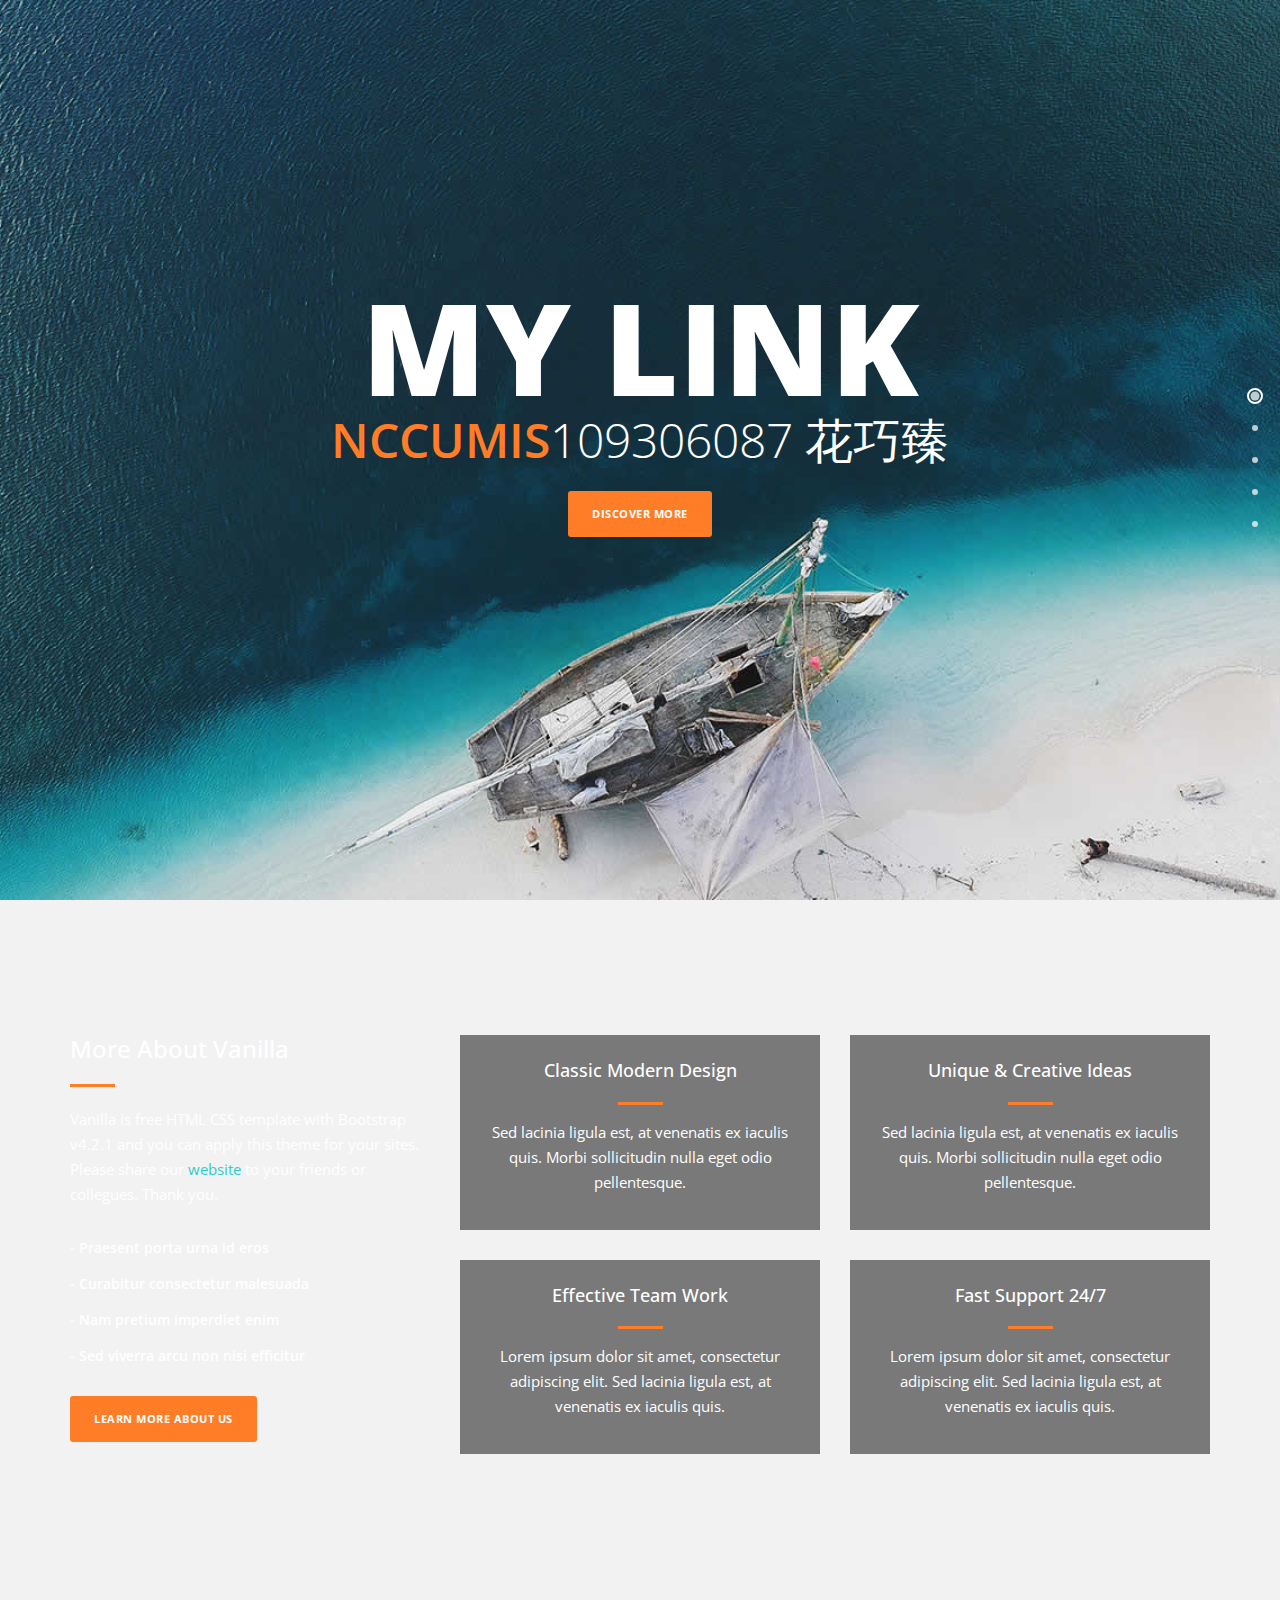
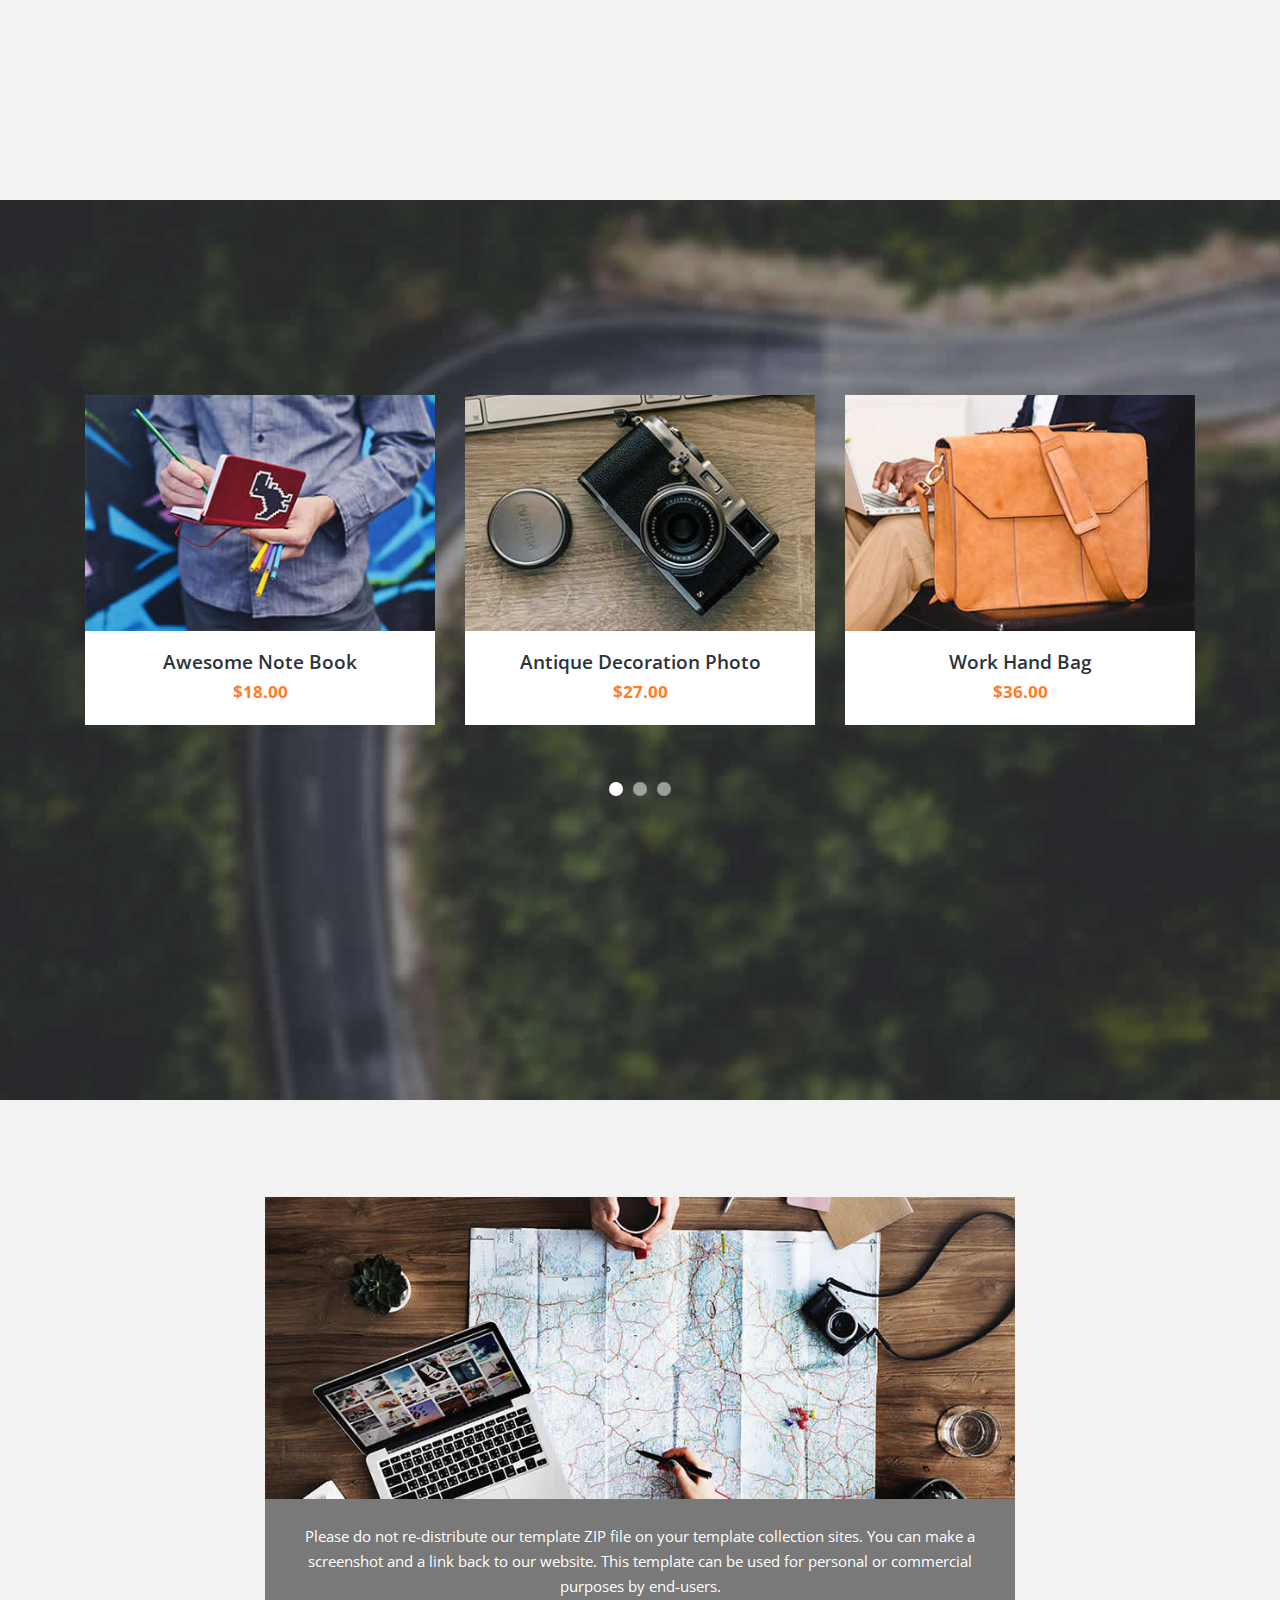
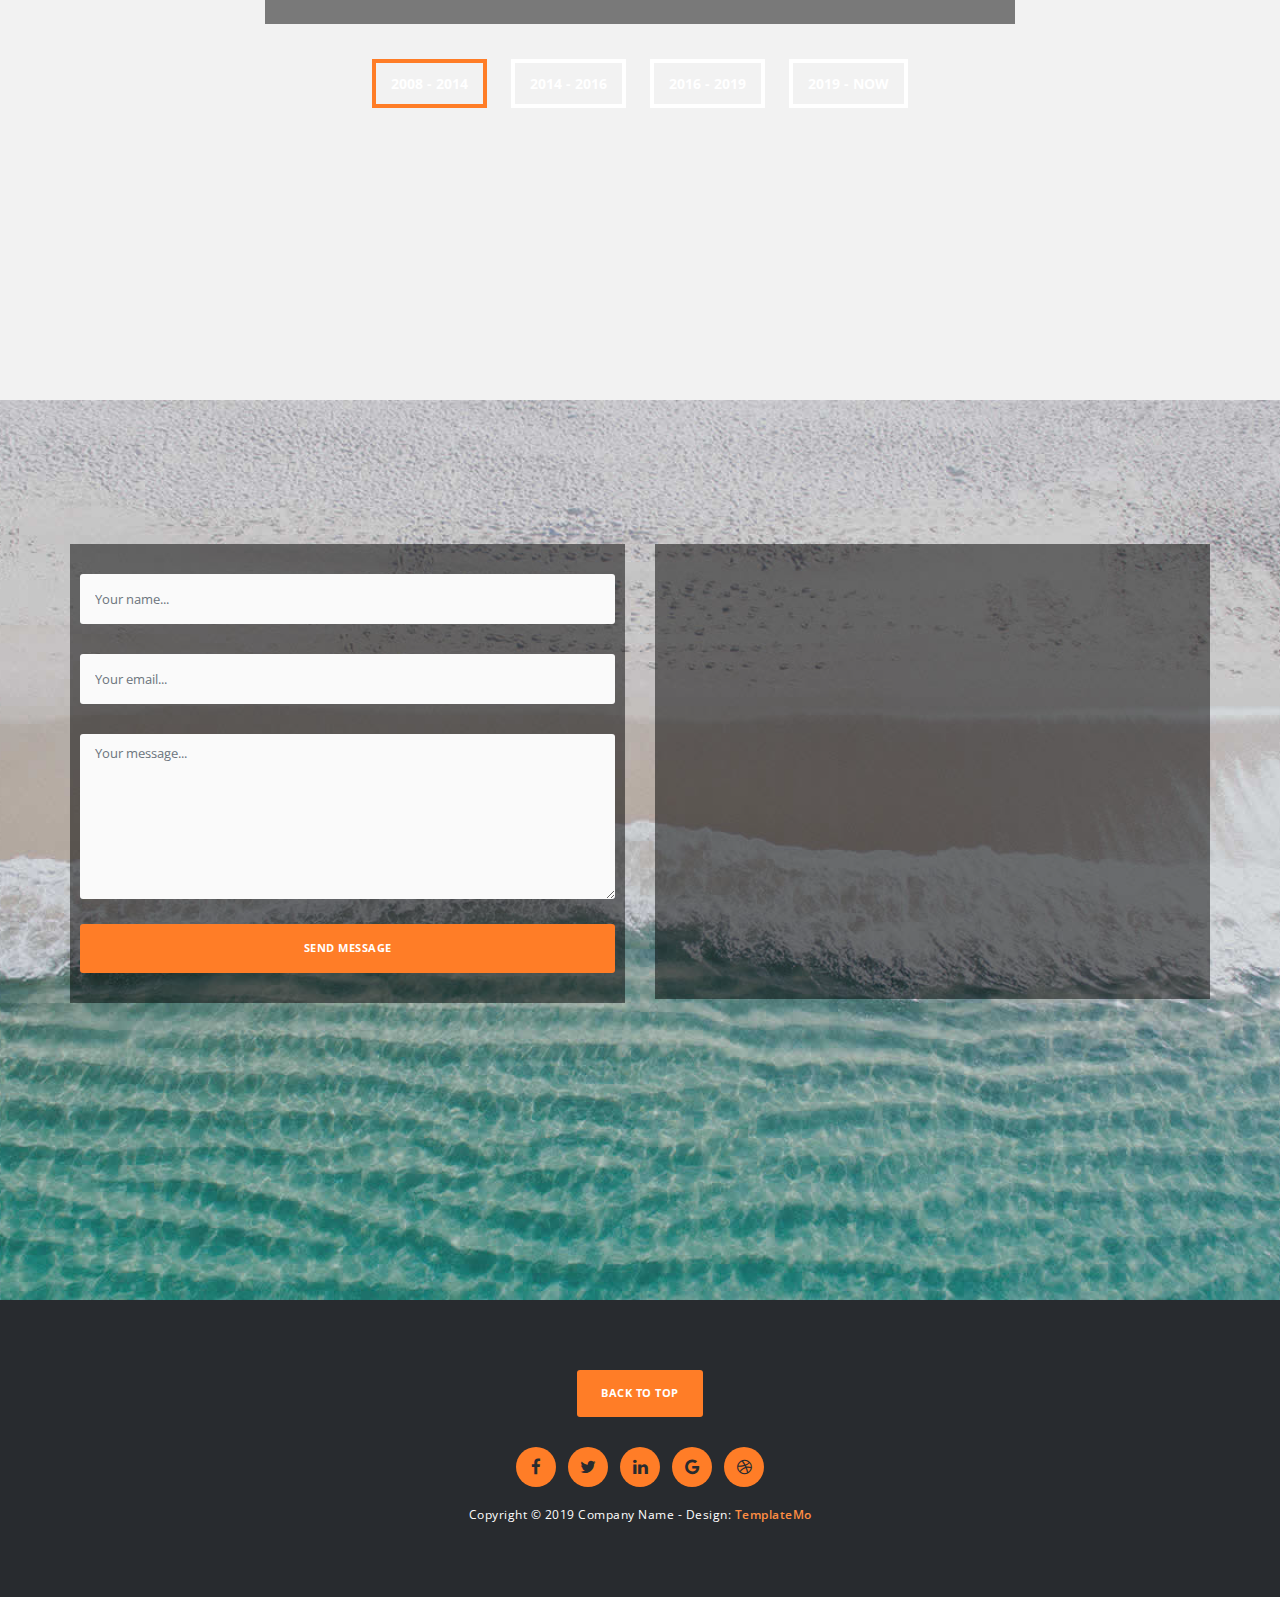
<file: index.html>
<!DOCTYPE html>
<html>
    <head>
        <meta charset="utf-8">
        <meta http-equiv="X-UA-Compatible" content="IE=edge,chrome=1">
        <title>109306087 花巧臻</title>
        <meta name="description" content="">
        <meta name="viewport" content="width=device-width, initial-scale=1">
        <link rel="apple-touch-icon" href="apple-touch-icon.png">

        <link rel="stylesheet" href="css/bootstrap.min.css">
        <link rel="stylesheet" href="css/fontAwesome.css">
        <link rel="stylesheet" href="css/hero-slider.css">
        <link rel="stylesheet" href="css/templatemo-main.css">
        <link rel="stylesheet" href="css/owl-carousel.css">

        <link href="https://fonts.googleapis.com/css?family=Open+Sans:300,400,600,700,800" rel="stylesheet">

        <script src="js/vendor/modernizr-2.8.3-respond-1.4.2.min.js"></script>
    </head>
<!--
Vanilla Template
https://templatemo.com/tm-526-vanilla
-->
<body>

    <div class="fixed-side-navbar">
        <ul class="nav flex-column">
            <li class="nav-item"><a class="nav-link" href="#home"><span>Intro</span></a></li>
            <li class="nav-item"><a class="nav-link" href="#services"><span>Services</span></a></li>
            <li class="nav-item"><a class="nav-link" href="#portfolio"><span>Portfolio</span></a></li>
            <li class="nav-item"><a class="nav-link" href="#our-story"><span>Our Story</span></a></li>
            <li class="nav-item"><a class="nav-link" href="#contact-us"><span>Contact Us</span></a></li>
        </ul>
    </div>

    <div class="parallax-content baner-content" id="home">
        <div class="container">
            <div class="first-content">
                <a href="https://starlight1203.github.io/templatemo_526_vanilla/hello.html"><h1>MY LINK</h1></a>
                <span><em>NCCUMIS</em>109306087 花巧臻</span>
                <div class="primary-button">
                    <a href="#services">Discover More</a>
                </div>
            </div>
        </div>
    </div>


    <div class="service-content" id="services">
        <div class="container">
            <div class="row">
                <div class="col-md-4">
                    <div class="left-text">
                        <h4>More About Vanilla</h4>
                        <div class="line-dec"></div>
                        <p>Vanilla is free HTML CSS template with Bootstrap v4.2.1 and you can apply this theme for your sites. 
                        Please share our <a rel="nofollow" href="https://templatemo.com">website</a> to your friends or collegues. Thank you.</p>
                        <ul>
                            <li>-  Praesent porta urna id eros</li>
                            <li>-  Curabitur consectetur malesuada</li>
                            <li>-  Nam pretium imperdiet enim</li>
                            <li>-  Sed viverra arcu non nisi efficitur</li>
                        </ul>
                        <div class="primary-button">
                            <a href="#portfolio">Learn More About Us</a>
                        </div>
                    </div>
                </div>
                <div class="col-md-8">
                    <div class="row">
                        <div class="col-md-6">
                            <div class="service-item">
                                <h4>Classic Modern Design</h4>
                                <div class="line-dec"></div>
                                <p>Sed lacinia ligula est, at venenatis ex iaculis quis. Morbi sollicitudin nulla eget odio pellentesque.</p>
                            </div>
                        </div>
                        <div class="col-md-6">
                            <div class="service-item">
                                <h4>Unique &amp; Creative Ideas</h4>
                                <div class="line-dec"></div>
                                <p>Sed lacinia ligula est, at venenatis ex iaculis quis. Morbi sollicitudin nulla eget odio pellentesque.</p>
                            </div>
                        </div>
                        <div class="col-md-6">
                            <div class="service-item">
                                <h4>Effective Team Work</h4>
                                <div class="line-dec"></div>
                                <p>Lorem ipsum dolor sit amet, consectetur adipiscing elit. Sed lacinia ligula est, at venenatis ex iaculis quis.</p>
                            </div>
                        </div>
                        <div class="col-md-6">
                            <div class="service-item">
                                <h4>Fast Support 24/7</h4>
                                <div class="line-dec"></div>
                                <p>Lorem ipsum dolor sit amet, consectetur adipiscing elit. Sed lacinia ligula est, at venenatis ex iaculis quis.</p>
                            </div>
                        </div>
                    </div>
                </div>                
            </div>
        </div>
    </div>

    
    <div class="parallax-content projects-content" id="portfolio">
        <div class="container">
            <div class="row">
                <div class="col-md-12">
                    <div id="owl-testimonials" class="owl-carousel owl-theme">
                        <div class="item">
                            <div class="testimonials-item">
                                <a href="img/1st-big-item.jpg" data-lightbox="image-1"><img src="img/1st-item.jpg" alt=""></a>
                                <div class="text-content">
                                    <h4>Awesome Note Book</h4>
                                    <span>$18.00</span>
                                </div>
                            </div>
                        </div>
                        <div class="item">
                            <div class="testimonials-item">
                                <a href="img/2nd-big-item.jpg" data-lightbox="image-1"><img src="img/2nd-item.jpg" alt=""></a>
                                <div class="text-content">
                                    <h4>Antique Decoration Photo</h4>
                                    <span>$27.00</span>
                                </div>
                            </div>
                        </div>
                        <div class="item">
                            <div class="testimonials-item">
                                <a href="img/3rd-big-item.jpg" data-lightbox="image-1"><img src="img/3rd-item.jpg" alt=""></a>
                                <div class="text-content">
                                    <h4>Work Hand Bag</h4>
                                    <span>$36.00</span>
                                </div>
                            </div>
                        </div>
                        <div class="item">
                            <div class="testimonials-item">
                                <a href="img/4th-big-item.jpg" data-lightbox="image-1"><img src="img/4th-item.jpg" alt=""></a>
                                <div class="text-content">
                                    <h4>Smart Watch</h4>
                                    <span>$45.00</span>
                                </div>
                            </div>
                        </div>
                        <div class="item">
                            <div class="testimonials-item">
                                <a href="img/5th-big-item.jpg" data-lightbox="image-1"><img src="img/5th-item.jpg" alt=""></a>
                                <div class="text-content">
                                    <h4>PC Tablet Draw</h4>
                                    <span>$63.00</span>
                                </div>
                            </div>
                        </div>
                        <div class="item">
                            <div class="testimonials-item">
                                <a href="img/6th-big-item.jpg" data-lightbox="image-1"><img src="img/6th-item.jpg" alt=""></a>
                                <div class="text-content">
                                    <h4>Healthy Milkshake</h4>
                                    <span>$77.00</span>
                                </div>
                            </div>
                        </div>
                        <div class="item">
                            <div class="testimonials-item">
                                <a href="img/2nd-big-item.jpg" data-lightbox="image-1"><img src="img/2nd-item.jpg" alt=""></a>
                                <div class="text-content">
                                    <h4>Antique Decoration Photo</h4>
                                    <span>$84.50</span>
                                </div>
                            </div>
                        </div>
                        <div class="item">
                            <div class="testimonials-item">
                                <a href="img/1st-big-item.jpg" data-lightbox="image-1"><img src="img/1st-item.jpg" alt=""></a>
                                <div class="text-content">
                                    <h4>Awesome Notes Book</h4>
                                    <span>$96.75</span>
                                </div>
                            </div>
                        </div>
                    </div>
                </div>
            </div>
        </div>
    </div>


    <div class="tabs-content" id="our-story">
        <div class="container">
            <div class="row">
                <div class="col-md-8 mx-auto">
                    <div class="wrapper">
                    <section id="first-tab-group" class="tabgroup">
                      <div id="tab1">
                        <img src="img/1st-tab.jpg" alt="">
                        <p>Please do not re-distribute our template ZIP file on your template collection sites. You can make a screenshot and a link back to our website. This template can be used for personal or commercial purposes by end-users.</p>
                      </div>
                      <div id="tab2">
                        <img src="img/2nd-tab.jpg" alt="">
                        <p>Aliquam eu ultrices risus, sed condimentum diam. Duis risus nulla, elementum vitae nisi a, ornare maximus nisl. Morbi et vehicula est. Cras at vulputate justo. Cras eu nulla metus. Ut et pretium velit. Pellentesque at neque tristique dui tempor venenatis.</p>
                      </div>
                      <div id="tab3">
                        <img src="img/3rd-tab.jpg" alt="">
                        <p>Lorem ipsum dolor sit amet, consectetur adipiscing elit. Sed lacinia ligula est, at venenatis ex iaculis quis. Morbi sollicitudin nulla eget odio pellentesque, sed cursus diam iaculis.</p>
                      </div>
                      <div id="tab4">
                        <img src="img/4th-tab.jpg" alt="">
                        <p>Duis risus nulla, elementum vitae nisi a, ornare maximus nisl. Morbi et vehicula est. Cras at vulputate justo. Cras eu nulla metus. Ut et pretium velit. Pellentesque at neque tristique.</p>
                      </div>
                    </section>
                    <ul class="tabs clearfix" data-tabgroup="first-tab-group">
                      <li><a href="#tab1" class="active">2008 - 2014</a></li>
                      <li><a href="#tab2">2014 - 2016</a></li>
                      <li><a href="#tab3">2016 - 2019</a></li>
                      <li><a href="#tab4">2019 - Now</a></li>
                    </ul>
                    </div>
                </div>
            </div>
        </div>
    </div>


    <div class="parallax-content contact-content" id="contact-us">
        <div class="container">
            <div class="row">
                <div class="col-md-6">
                    <div class="contact-form">
                        <div class="row">
                            <form id="contact" action="" method="post">
                                <div class="row">
                                    <div class="col-md-12">
                                      <fieldset>
                                        <input name="name" type="text" class="form-control" id="name" placeholder="Your name..." required="">
                                      </fieldset>
                                    </div>
                                    <div class="col-md-12">
                                      <fieldset>
                                        <input name="email" type="email" class="form-control" id="email" placeholder="Your email..." required="">
                                      </fieldset>
                                    </div>
                                    <div class="col-md-12">
                                      <fieldset>
                                        <textarea name="message" rows="6" class="form-control" id="message" placeholder="Your message..." required=""></textarea>
                                      </fieldset>
                                    </div>
                                    <div class="col-md-12">
                                      <fieldset>
                                        <button type="submit" id="form-submit" class="btn">Send Message</button>
                                      </fieldset>
                                    </div>
                                </div>
                            </form>
                        </div>
                    </div>
                </div>
                <div class="col-md-6">
                    <div class="map">
                    <!-- How to change your own map point
                           1. Go to Google Maps
                           2. Click on your location point
                           3. Click "Share" and choose "Embed map" tab
                           4. Copy only URL and paste it within the src="" field below
                    -->

                        <iframe src="https://www.google.com/maps/embed?pb=!1m18!1m12!1m3!1d1197183.8373802372!2d-1.9415093691103689!3d6.781986417238027!2m3!1f0!2f0!3f0!3m2!1i1024!2i768!4f13.1!3m3!1m2!1s0xfdb96f349e85efd%3A0xb8d1e0b88af1f0f5!2sKumasi+Central+Market!5e0!3m2!1sen!2sth!4v1532967884907" width="100%" height="390" frameborder="0" style="border:0" allowfullscreen></iframe>
                    </div>
                </div>
            </div>
        </div>
    </div>

    <footer>
        <div class="container">
            <div class="row">
                <div class="col-md-12">
                    <div class="primary-button">
                        <a href="#home">Back To Top</a>
                    </div>
                    <ul>
                        <li><a href="#"><i class="fa fa-facebook"></i></a></li>
                        <li><a href="#"><i class="fa fa-twitter"></i></a></li>
                        <li><a href="#"><i class="fa fa-linkedin"></i></a></li>
                        <li><a href="#"><i class="fa fa-google"></i></a></li>
                        <li><a href="#"><i class="fa fa-dribbble"></i></a></li>
                    </ul>
                    <p>Copyright &copy; 2019 Company Name 
            
            		- Design: <a rel="nofollow noopener" href="https://templatemo.com"><em>TemplateMo</em></a></p>
                </div>
            </div>
        </div>
    </footer>



    <script src="https://ajax.googleapis.com/ajax/libs/jquery/1.11.2/jquery.min.js"></script>
    <script>window.jQuery || document.write('<script src="js/vendor/jquery-1.11.2.min.js"><\/script>')</script>
    <script src="js/vendor/bootstrap.min.js"></script>
    <script src="js/plugins.js"></script>
    <script src="js/main.js"></script>
    <script>
        function openCity(cityName) {
            var i;
            var x = document.getElementsByClassName("city");
            for (i = 0; i < x.length; i++) {
               x[i].style.display = "none";  
            }
            document.getElementById(cityName).style.display = "block";  
        }
    </script>

    <script>
        $(document).ready(function(){
          // Add smooth scrolling to all links
          $(".fixed-side-navbar a, .primary-button a").on('click', function(event) {

            // Make sure this.hash has a value before overriding default behavior
            if (this.hash !== "") {
              // Prevent default anchor click behavior
              event.preventDefault();

              // Store hash
              var hash = this.hash;

              // Using jQuery's animate() method to add smooth page scroll
              // The optional number (800) specifies the number of milliseconds it takes to scroll to the specified area
              $('html, body').animate({
                scrollTop: $(hash).offset().top
              }, 800, function(){
           
                // Add hash (#) to URL when done scrolling (default click behavior)
                window.location.hash = hash;
              });
            } // End if
          });
        });
    </script>

</body>
</html>
</file>
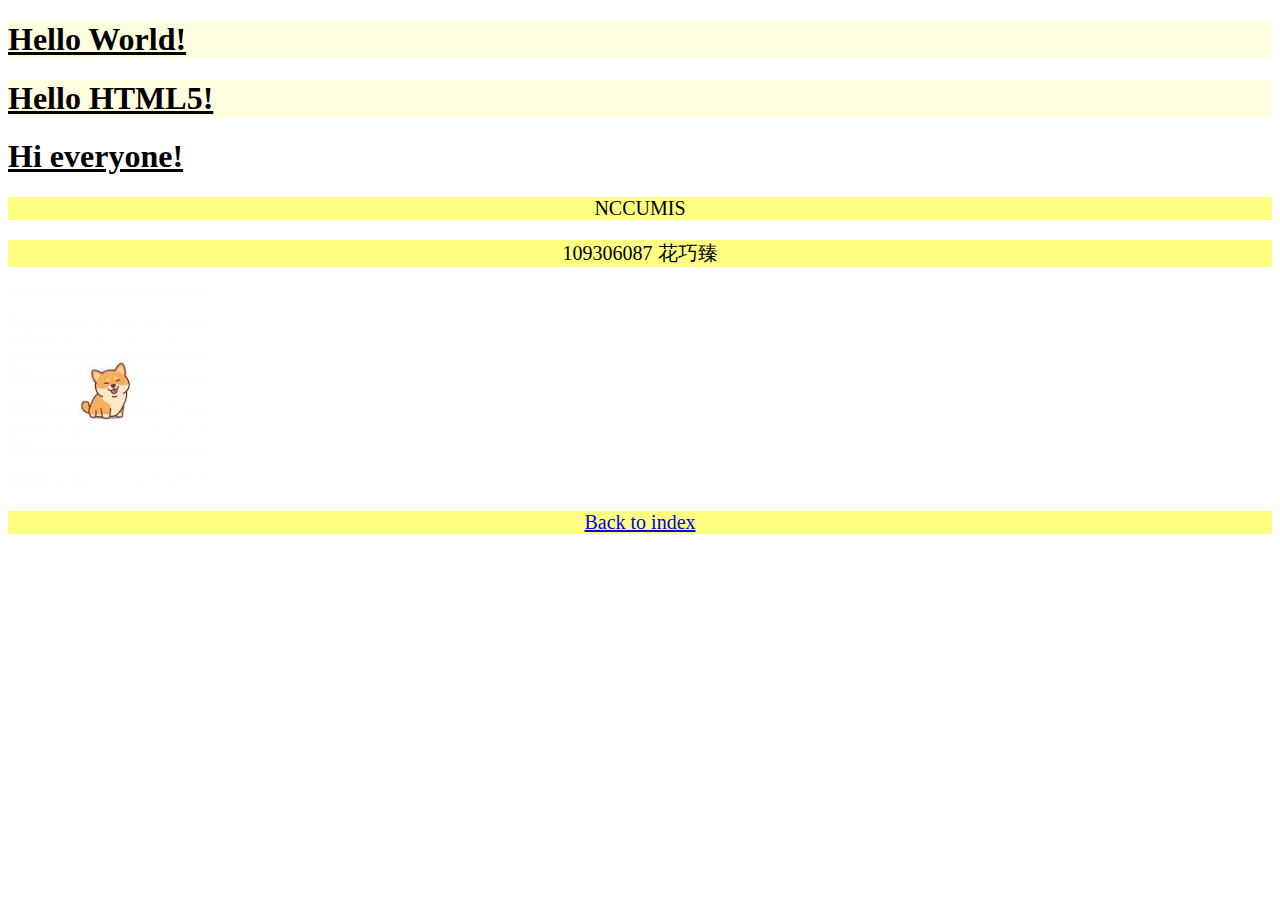
<file: hello.html>
<!DOCTYPE html>
<html>
<head>
	<title>
		109306087 花巧臻
	</title>
<link rel="stylesheet" type="text/css" href="style.css">
<style>
h1 {
	text-decoration: underline
}
.shiba{
	display: center;
}
</style>
</head>
<body>
	<div style="background:#ffffe0"><h1>Hello World!</h1></div>
	<div style="background:#ffffe0"><h1>Hello HTML5!</h1></div>
	
	<h1>Hi everyone!</h1>
	<p>NCCUMIS</p>
	<p>109306087 花巧臻</p>
	<img src="[data-uri]" alt="shiba" width="200" height="200">
	<p><a href ="https://starlight1203.github.io/templatemo_526_vanilla/">Back to index</a></p>
</body>
</html>
</file>
<file: css/hero-slider.css>
/* -------------------------------- 

Primary style

-------------------------------- */
*, *::after, *::before {
  -webkit-box-sizing: border-box;
  -moz-box-sizing: border-box;
  box-sizing: border-box;
}

html {
  font-size: 62.5%;
}

body {
  font-family: "Open Sans", sans-serif;
  color: #2c343b;
  background-color: #f2f2f2;
}

a {
  color: #d44457;
  text-decoration: none;
}

img {
  max-width: 100%;
}

/* -------------------------------- 

Main Components 

-------------------------------- */
.cd-header {
  position: absolute;
  z-index: 2;
  top: 0;
  left: 0;
  width: 100%;
  height: 50px;
  background-color: #21272c;
  -webkit-font-smoothing: antialiased;
  -moz-osx-font-smoothing: grayscale;
}
@media only screen and (min-width: 768px) {
  .cd-header {
    height: 70px;
    background-color: transparent;
  }
}

#cd-logo {
  float: left;
  margin: 13px 0 0 5%;
}
#cd-logo img {
  display: block;
}
@media only screen and (min-width: 768px) {
  #cd-logo {
    margin: 23px 0 0 5%;
  }
}

.cd-primary-nav {
  /* mobile first - navigation hidden by default, triggered by tap/click on navigation icon */
  float: right;
  margin-right: 5%;
  width: 44px;
  height: 100%;
}
.cd-primary-nav ul {
  position: absolute;
  top: 0;
  left: 0;
  width: 100%;
  -webkit-transform: translateY(-100%);
  -moz-transform: translateY(-100%);
  -ms-transform: translateY(-100%);
  -o-transform: translateY(-100%);
  transform: translateY(-100%);
}
.cd-primary-nav ul.is-visible {
  box-shadow: 0 3px 8px rgba(0, 0, 0, 0.2);
  -webkit-transform: translateY(50px);
  -moz-transform: translateY(50px);
  -ms-transform: translateY(50px);
  -o-transform: translateY(50px);
  transform: translateY(50px);
}
.cd-primary-nav a {
  display: block;
  height: 50px;
  line-height: 50px;
  padding-left: 5%;
  background: #21272c;
  border-top: 1px solid #333c44;
  color: #ffffff;
}
@media only screen and (min-width: 768px) {
  .cd-primary-nav {
    /* reset navigation values */
    width: auto;
    height: auto;
    background: none;
  }
  .cd-primary-nav ul {
    position: static;
    width: auto;
    -webkit-transform: translateY(0);
    -moz-transform: translateY(0);
    -ms-transform: translateY(0);
    -o-transform: translateY(0);
    transform: translateY(0);
    line-height: 70px;
  }
  .cd-primary-nav ul.is-visible {
    -webkit-transform: translateY(0);
    -moz-transform: translateY(0);
    -ms-transform: translateY(0);
    -o-transform: translateY(0);
    transform: translateY(0);
  }
  .cd-primary-nav li {
    display: inline-block;
    margin-left: 1em;
  }
  .cd-primary-nav a {
    display: inline-block;
    height: auto;
    font-weight: 600;
    line-height: normal;
    background: transparent;
    padding: .6em 1em;
    border-top: none;
  }
}

/* -------------------------------- 

Slider

-------------------------------- */
.cd-hero {
  position: relative;
  -webkit-font-smoothing: antialiased;
  -moz-osx-font-smoothing: grayscale;
}

.cd-hero-slider {
  position: relative;
  height: 360px;
  overflow: hidden;
}
.cd-hero-slider li {
  position: absolute;
  top: 0;
  left: 0;
  width: 100%;
  height: 100%;
  -webkit-transform: translateX(100%);
  -moz-transform: translateX(100%);
  -ms-transform: translateX(100%);
  -o-transform: translateX(100%);
  transform: translateX(100%);
}
.cd-hero-slider li.selected {
  /* this is the visible slide */
  position: relative;
  -webkit-transform: translateX(0);
  -moz-transform: translateX(0);
  -ms-transform: translateX(0);
  -o-transform: translateX(0);
  transform: translateX(0);
}
.cd-hero-slider li.move-left {
  /* slide hidden on the left */
  -webkit-transform: translateX(-100%);
  -moz-transform: translateX(-100%);
  -ms-transform: translateX(-100%);
  -o-transform: translateX(-100%);
  transform: translateX(-100%);
}
.cd-hero-slider li.is-moving, .cd-hero-slider li.selected {
  /* the is-moving class is assigned to the slide which is moving outside the viewport */
  -webkit-transition: -webkit-transform 0.5s;
  -moz-transition: -moz-transform 0.5s;
  transition: transform 0.5s;
}
@media only screen and (min-width: 768px) {
  .cd-hero-slider {
    height: 500px;
  }
}
@media only screen and (min-width: 1170px) {
  .cd-hero-slider {
    height: 680px;
  }
}

/* -------------------------------- 

Single slide style

-------------------------------- */
.cd-hero-slider li {
  background-position: center center;
  background-size: cover;
  background-repeat: no-repeat;
}
.cd-hero-slider li:first-of-type {
  background-image: url(../img/slide_01.jpg);
}
.cd-hero-slider li:nth-of-type(2) {
  background-image: url(../img/slide_02.jpg);
}
.cd-hero-slider li:nth-of-type(3) {
  background-image: url(../img/slide_03.jpg);
}
.cd-hero-slider .cd-full-width,
.cd-hero-slider .cd-half-width {
  position: absolute;
  width: 100%;
  height: 100%;
  z-index: 1;
  left: 0;
  top: 0;
  /* this padding is used to align the text */
  padding-top: 80px;
  text-align: center;
  /* Force Hardware Acceleration in WebKit */
  -webkit-backface-visibility: hidden;
  backface-visibility: hidden;
  -webkit-transform: translateZ(0);
  -moz-transform: translateZ(0);
  -ms-transform: translateZ(0);
  -o-transform: translateZ(0);
  transform: translateZ(0);
}
.cd-hero-slider .cd-img-container {
  /* hide image on mobile device */
  display: none;
}
.cd-hero-slider .cd-img-container img {
  position: absolute;
  left: 50%;
  top: 50%;
  bottom: auto;
  right: auto;
  -webkit-transform: translateX(-50%) translateY(-50%);
  -moz-transform: translateX(-50%) translateY(-50%);
  -ms-transform: translateX(-50%) translateY(-50%);
  -o-transform: translateX(-50%) translateY(-50%);
  transform: translateX(-50%) translateY(-50%);
}
.cd-hero-slider .cd-bg-video-wrapper {
  /* hide video on mobile device */
  display: none;
  position: absolute;
  top: 0;
  left: 0;
  width: 100%;
  height: 100%;
  overflow: hidden;
}
.cd-hero-slider .cd-bg-video-wrapper video {
  /* you won't see this element in the html, but it will be injected using js */
  display: block;
  min-height: 100%;
  min-width: 100%;
  max-width: none;
  height: auto;
  width: auto;
  position: absolute;
  left: 50%;
  top: 50%;
  bottom: auto;
  right: auto;
  -webkit-transform: translateX(-50%) translateY(-50%);
  -moz-transform: translateX(-50%) translateY(-50%);
  -ms-transform: translateX(-50%) translateY(-50%);
  -o-transform: translateX(-50%) translateY(-50%);
  transform: translateX(-50%) translateY(-50%);
}
.cd-hero-slider h2, .cd-hero-slider p {
  text-shadow: 0 1px 3px rgba(0, 0, 0, 0.1);
  line-height: 1.2;
  margin: 0 auto 14px;
  color: #ffffff;
  width: 90%;
  max-width: 400px;
}
.cd-hero-slider h2 {
  font-size: 2.4rem;
}
.cd-hero-slider p {
  font-size: 1.4rem;
  line-height: 1.4;
}
.cd-hero-slider .cd-btn {
  display: inline-block;
  padding: 1.2em 1.4em;
  margin-top: .8em;
  background-color: rgba(212, 68, 87, 0.9);
  font-size: 1.3rem;
  font-weight: 700;
  letter-spacing: 1px;
  color: #ffffff;
  text-transform: uppercase;
  box-shadow: 0 3px 6px rgba(0, 0, 0, 0.1);
  -webkit-transition: background-color 0.2s;
  -moz-transition: background-color 0.2s;
  transition: background-color 0.2s;
}
.cd-hero-slider .cd-btn.secondary {
  background-color: rgba(22, 26, 30, 0.8);
}
.cd-hero-slider .cd-btn:nth-of-type(2) {
  margin-left: 1em;
}
.no-touch .cd-hero-slider .cd-btn:hover {
  background-color: #d44457;
}
.no-touch .cd-hero-slider .cd-btn.secondary:hover {
  background-color: #161a1e;
}
@media only screen and (min-width: 768px) {
  .cd-hero-slider .cd-full-width,
  .cd-hero-slider .cd-half-width {
    padding-top: 150px;
  }
  .cd-hero-slider .cd-bg-video-wrapper {
    display: block;
  }
  .cd-hero-slider .cd-half-width {
    width: 45%;
  }
  .cd-hero-slider .cd-half-width:first-of-type {
    left: 5%;
  }
  .cd-hero-slider .cd-half-width:nth-of-type(2) {
    right: 5%;
    left: auto;
  }
  .cd-hero-slider .cd-img-container {
    display: block;
  }
  .cd-hero-slider h2, .cd-hero-slider p {
    max-width: 520px;
  }
  .cd-hero-slider h2 {
    font-size: 2.4em;
    font-weight: 300;
  }
  .cd-hero-slider .cd-btn {
    font-size: 1.4rem;
  }
}
@media only screen and (min-width: 1170px) {
  .cd-hero-slider .cd-full-width,
  .cd-hero-slider .cd-half-width {
    padding-top: 250px;
  }
  .cd-hero-slider h2, .cd-hero-slider p {
    margin-bottom: 20px;
  }
  .cd-hero-slider h2 {
    font-size: 3.2em;
  }
  .cd-hero-slider p {
    font-size: 1.6rem;
  }
}

/* -------------------------------- 

Single slide animation

-------------------------------- */
@media only screen and (min-width: 768px) {
  .cd-hero-slider .cd-half-width {
    opacity: 0;
    -webkit-transform: translateX(40px);
    -moz-transform: translateX(40px);
    -ms-transform: translateX(40px);
    -o-transform: translateX(40px);
    transform: translateX(40px);
  }
  .cd-hero-slider .move-left .cd-half-width {
    -webkit-transform: translateX(-40px);
    -moz-transform: translateX(-40px);
    -ms-transform: translateX(-40px);
    -o-transform: translateX(-40px);
    transform: translateX(-40px);
  }
  .cd-hero-slider .selected .cd-half-width {
    /* this is the visible slide */
    opacity: 1;
    -webkit-transform: translateX(0);
    -moz-transform: translateX(0);
    -ms-transform: translateX(0);
    -o-transform: translateX(0);
    transform: translateX(0);
  }
  .cd-hero-slider .is-moving .cd-half-width {
    /* this is the slide moving outside the viewport 
    wait for the end of the transition on the <li> parent before set opacity to 0 and translate to 40px/-40px */
    -webkit-transition: opacity 0s 0.5s, -webkit-transform 0s 0.5s;
    -moz-transition: opacity 0s 0.5s, -moz-transform 0s 0.5s;
    transition: opacity 0s 0.5s, transform 0s 0.5s;
  }
  .cd-hero-slider li.selected.from-left .cd-half-width:nth-of-type(2),
  .cd-hero-slider li.selected.from-right .cd-half-width:first-of-type {
    /* this is the selected slide - different animation if it's entering from left or right */
    -webkit-transition: opacity 0.4s 0.2s, -webkit-transform 0.5s 0.2s;
    -moz-transition: opacity 0.4s 0.2s, -moz-transform 0.5s 0.2s;
    transition: opacity 0.4s 0.2s, transform 0.5s 0.2s;
  }
  .cd-hero-slider li.selected.from-left .cd-half-width:first-of-type,
  .cd-hero-slider li.selected.from-right .cd-half-width:nth-of-type(2) {
    /* this is the selected slide - different animation if it's entering from left or right */
    -webkit-transition: opacity 0.4s 0.4s, -webkit-transform 0.5s 0.4s;
    -moz-transition: opacity 0.4s 0.4s, -moz-transform 0.5s 0.4s;
    transition: opacity 0.4s 0.4s, transform 0.5s 0.4s;
  }
  .cd-hero-slider .cd-full-width h2,
  .cd-hero-slider .cd-full-width p,
  .cd-hero-slider .cd-full-width .cd-btn {
    opacity: 0;
    -webkit-transform: translateX(100px);
    -moz-transform: translateX(100px);
    -ms-transform: translateX(100px);
    -o-transform: translateX(100px);
    transform: translateX(100px);
  }
  .cd-hero-slider .move-left .cd-full-width h2,
  .cd-hero-slider .move-left .cd-full-width p,
  .cd-hero-slider .move-left .cd-full-width .cd-btn {
    opacity: 0;
    -webkit-transform: translateX(-100px);
    -moz-transform: translateX(-100px);
    -ms-transform: translateX(-100px);
    -o-transform: translateX(-100px);
    transform: translateX(-100px);
  }
  .cd-hero-slider .selected .cd-full-width h2,
  .cd-hero-slider .selected .cd-full-width p,
  .cd-hero-slider .selected .cd-full-width .cd-btn {
    /* this is the visible slide */
    opacity: 1;
    -webkit-transform: translateX(0);
    -moz-transform: translateX(0);
    -ms-transform: translateX(0);
    -o-transform: translateX(0);
    transform: translateX(0);
  }
  .cd-hero-slider li.is-moving .cd-full-width h2,
  .cd-hero-slider li.is-moving .cd-full-width p,
  .cd-hero-slider li.is-moving .cd-full-width .cd-btn {
    /* this is the slide moving outside the viewport 
    wait for the end of the transition on the li parent before set opacity to 0 and translate to 100px/-100px */
    -webkit-transition: opacity 0s 0.5s, -webkit-transform 0s 0.5s;
    -moz-transition: opacity 0s 0.5s, -moz-transform 0s 0.5s;
    transition: opacity 0s 0.5s, transform 0s 0.5s;
  }
  .cd-hero-slider li.selected h2 {
    -webkit-transition: opacity 0.4s 0.2s, -webkit-transform 0.5s 0.2s;
    -moz-transition: opacity 0.4s 0.2s, -moz-transform 0.5s 0.2s;
    transition: opacity 0.4s 0.2s, transform 0.5s 0.2s;
  }
  .cd-hero-slider li.selected p {
    -webkit-transition: opacity 0.4s 0.3s, -webkit-transform 0.5s 0.3s;
    -moz-transition: opacity 0.4s 0.3s, -moz-transform 0.5s 0.3s;
    transition: opacity 0.4s 0.3s, transform 0.5s 0.3s;
  }
  .cd-hero-slider li.selected .cd-btn {
    -webkit-transition: opacity 0.4s 0.4s, -webkit-transform 0.5s 0.4s, background-color 0.2s 0s;
    -moz-transition: opacity 0.4s 0.4s, -moz-transform 0.5s 0.4s, background-color 0.2s 0s;
    transition: opacity 0.4s 0.4s, transform 0.5s 0.4s, background-color 0.2s 0s;
  }
}
/* -------------------------------- 

Slider navigation

-------------------------------- */
.cd-slider-nav {
  display: none;
  position: absolute;
  width: 100%;
  bottom: 0;
  z-index: 2;
  text-align: center;
  height: 55px;
  background-color: rgba(0, 1, 1, 0.5);
}
.cd-slider-nav nav, .cd-slider-nav ul, .cd-slider-nav li, .cd-slider-nav a {
  height: 100%;
}
.cd-slider-nav nav {
  display: inline-block;
  position: relative;
}
.cd-slider-nav .cd-marker {
  position: absolute;
  bottom: 0;
  left: 0;
  width: 60px;
  height: 100%;
  color: #d44457;
  background-color: #ffffff;
  box-shadow: inset 0 2px 0 currentColor;
  -webkit-transition: -webkit-transform 0.2s, box-shadow 0.2s;
  -moz-transition: -moz-transform 0.2s, box-shadow 0.2s;
  transition: transform 0.2s, box-shadow 0.2s;
}
.cd-slider-nav .cd-marker.item-2 {
  -webkit-transform: translateX(100%);
  -moz-transform: translateX(100%);
  -ms-transform: translateX(100%);
  -o-transform: translateX(100%);
  transform: translateX(100%);
}
.cd-slider-nav .cd-marker.item-3 {
  -webkit-transform: translateX(200%);
  -moz-transform: translateX(200%);
  -ms-transform: translateX(200%);
  -o-transform: translateX(200%);
  transform: translateX(200%);
}
.cd-slider-nav .cd-marker.item-4 {
  -webkit-transform: translateX(300%);
  -moz-transform: translateX(300%);
  -ms-transform: translateX(300%);
  -o-transform: translateX(300%);
  transform: translateX(300%);
}
.cd-slider-nav .cd-marker.item-5 {
  -webkit-transform: translateX(400%);
  -moz-transform: translateX(400%);
  -ms-transform: translateX(400%);
  -o-transform: translateX(400%);
  transform: translateX(400%);
}
.cd-slider-nav ul::after {
  clear: both;
  content: "";
  display: table;
}
.cd-slider-nav li {
  display: inline-block;
  width: 60px;
  float: left;
}
.cd-slider-nav li.selected a {
  color: #2c343b;
}
.no-touch .cd-slider-nav li.selected a:hover {
  background-color: transparent;
}
.cd-slider-nav a {
  display: block;
  position: relative;
  padding-top: 35px;
  font-size: 1rem;
  font-weight: 700;
  color: #a8b4be;
  -webkit-transition: background-color 0.2s;
  -moz-transition: background-color 0.2s;
  transition: background-color 0.2s;
}
.cd-slider-nav a::before {
  content: '';
  position: absolute;
  width: 24px;
  height: 24px;
  top: 8px;
  left: 50%;
  right: auto;
  -webkit-transform: translateX(-50%);
  -moz-transform: translateX(-50%);
  -ms-transform: translateX(-50%);
  -o-transform: translateX(-50%);
  transform: translateX(-50%);
}
.no-touch .cd-slider-nav a:hover {
  background-color: rgba(0, 1, 1, 0.5);
}
.cd-slider-nav li:first-of-type a::before {
  background-position: 0 0;
}
.cd-slider-nav li.selected:first-of-type a::before {
  background-position: 0 -24px;
}
.cd-slider-nav li:nth-of-type(2) a::before {
  background-position: -24px 0;
}
.cd-slider-nav li.selected:nth-of-type(2) a::before {
  background-position: -24px -24px;
}
.cd-slider-nav li:nth-of-type(3) a::before {
  background-position: -48px 0;
}
.cd-slider-nav li.selected:nth-of-type(3) a::before {
  background-position: -48px -24px;
}
.cd-slider-nav li:nth-of-type(4) a::before {
  background-position: -72px 0;
}
.cd-slider-nav li.selected:nth-of-type(4) a::before {
  background-position: -72px -24px;
}
.cd-slider-nav li:nth-of-type(5) a::before {
  background-position: -96px 0;
}
.cd-slider-nav li.selected:nth-of-type(5) a::before {
  background-position: -96px -24px;
}
@media only screen and (min-width: 768px) {
  .cd-slider-nav {
    height: 80px;
  }
  .cd-slider-nav .cd-marker,
  .cd-slider-nav li {
    width: 95px;
  }
  .cd-slider-nav a {
    padding-top: 48px;
    font-size: 1.1rem;
    text-transform: uppercase;
  }
  .cd-slider-nav a::before {
    top: 18px;
  }
}

/* -------------------------------- 

Main content

-------------------------------- */
.cd-main-content {
  width: 90%;
  max-width: 768px;
  margin: 0 auto;
  padding: 2em 0;
}
.cd-main-content p {
  font-size: 1.4rem;
  line-height: 1.8;
  color: #999999;
  margin: 2em 0;
}
@media only screen and (min-width: 1170px) {
  .cd-main-content {
    padding: 3em 0;
  }
  .cd-main-content p {
    font-size: 1.6rem;
  }
}

/* -------------------------------- 

Javascript disabled

-------------------------------- */
.no-js .cd-hero-slider li {
  display: none;
}
.no-js .cd-hero-slider li.selected {
  display: block;
}

.no-js .cd-slider-nav {
  display: none;
}
</file>
<file: css/templatemo-main.css>
/*

Vanilla Template

https://templatemo.com/tm-526-vanilla

*/

p {
  font-size: 15px;
  line-height: 25px;
}

section {
  padding: 25px 0 35px;
  background: #fff;
}

body { 
  position: relative; /* we need this for the scrollspy */ 
  font-size: 14px;
}

a { color: #3CC; }

a:hover { color: #FF0; }

/*----------
  NAV
----------*/

.fixed-side-navbar {
  position: fixed;
  top: 50%;
  right: 0;
  z-index: 99999;
  margin-top: -100px;
  text-align: right;
  padding: 30px 0;
  -webkit-transition: all .3s;
  transition: all .3s;
}
.fixed-side-navbar:hover {
  background: transparent;
}
.fixed-side-navbar:hover .nav > li > a > span {
  color: rgba(0, 0, 0, 0.5);
  display: block;
  background-color: #fff;
  text-align: center;
  text-transform: uppercase;
  font-size: 12px;
  padding: 2px 12px;
  border-radius: 15px;
}
.fixed-side-navbar .nav > li a.active {
  background-color: transparent;
  color: black;
}
.fixed-side-navbar .nav > li a.active:after {
  -webkit-transform: scale(0.9);
          transform: scale(0.9);
}
.fixed-side-navbar .nav > li a.active:before {
  content: '';
  position: absolute;
  top: 50%;
  right: 17px;
  margin-top: -8px;
  width: 16px;
  height: 16px;
  background: transparent;
  border: 2px solid #fff;
  border-radius: 10px;
}
.nav>li {
  position: relative;
  display: block;
}
.fixed-side-navbar .nav > li a {
  color: #fff;
  min-height: 32px;
  background: transparent;
  padding: 5px 45px 5px 25px;
  border-right: none;
}
.fixed-side-navbar .nav > li a span {
  display: none;
  -webkit-transition: all .2s;
  transition: all .2s;
}
.fixed-side-navbar .nav > li a:after {
  content: '';
  position: absolute;
  top: 50%;
  right: 20px;
  margin-top: -5px;
  width: 10px;
  height: 10px;
  border-radius: 10px;
  background: rgba(250, 250, 250, 0.75);
  -webkit-transition: all .3s;
  transition: all .3s;
  -webkit-transform: scale(0.6);
          transform: scale(0.6);
}
.fixed-side-navbar .nav > li a:hover {
  background-color: transparent;
  border-top-left-radius: 5px;
  border-bottom-left-radius: 5px;
  border-color: black;
  boder-right: 0;
}
.fixed-side-navbar .nav > li a:hover > span {
  color: black;
  display: block;
}

.fadeInRight {
  -webkit-animation-name: fadeInRight;
          animation-name: fadeInRight;
}


.primary-button a {
  display: inline-block;
  background-color: #ff7d27;
  padding: 15px 24px;
  border-radius: 3px;
  text-transform: uppercase;
  font-size: 11px;
  color: #fff;
  font-weight: 700;
  text-decoration: none;
  letter-spacing: 0.5px;
}


.parallax-content {
  width: 100%;
  min-height: 100vh;
  background-size: cover;
}


.baner-content {
  padding-top: 30vh;
  text-align: center;
  background-image: url(../img/1st-section.jpg);
}

.baner-content h1 {
  margin-top: 0px;
  font-size: 128px;
  color: #fff;
  font-weight: 900;
  text-transform: uppercase;
  margin-bottom: 0px;
}

.baner-content em {
  color: #ff7d27;
  font-weight: 600;
  font-style: normal;
}

.baner-content span {
  display: inline-block;
  margin-top: -20px;
  font-weight: 300;
  font-size: 48px;
  color: #fff;
}

.baner-content .primary-button {
  margin-top: 15px;
}



.service-content {
  padding-left: 15px;
  padding-right: 15px;
  padding-top: 15vh;
  background-image: url(../img/2nd-section.jpg);
  background-attachment: fixed;
  min-height: 100vh;
  background-size: cover;
  background-position: center center;
}

.service-content .left-text h4 {
  font-size: 24px;
  font-weight: 500;
  color: #fff;
}

h4, .h4 {
  font-size: 18px;
}

.service-content .left-text .line-dec {
  width: 45px;
  height: 3px;
  background-color: #ff7d27;
  margin: 20px 0px 20px 0px;
}

.service-content .left-text p {
  color: #fff;
}

.service-content .left-text ul {
  padding: 0;
  margin-top: 30px;
  list-style: none;
}

.service-content .left-text ul li {
  margin: 15px 0px;
  font-weight: 600;
  color: #fff;
}

.service-content .left-text .primary-button {
  margin: 30px 0px;
}

.service-content .service-item {
  background-color: rgba(0, 0, 0, 0.5);
  padding: 25px 30px;
  text-align: center;
  color: #fff;
  margin-bottom: 30px;
}

.service-content .service-item .line-dec {
  width: 45px;
  height: 3px;
  background-color: #ff7d27;
  margin: 20px auto 15px auto;
}



.projects-content {
  padding-top: 20vh;
  background-image: url(../img/3rd-section.jpg);
}

.projects-content .item img {
  width: 100%;
}

.projects-content .item {
  margin: 15px;
}

.projects-content .item .text-content {
  background-color: #fff;
  text-align: center;
  padding: 20px;
}

.projects-content .item .text-content h4 {
  margin-top: 0px;
  font-size: 19px;
  font-weight: 600;
}

.projects-content .item .text-content span {
  font-style: normal;
  font-size: 17px;
  font-weight: 700;
  color: #ff7d27;
}

.owl-pagination {
  margin-top: 40px;
  opacity: 1;
  display: inline-block;
}

.owl-page span {
  display: block;
  width: 14px;
  height: 14px;
  margin: 0px 5px;
  filter: alpha(opacity=50);
  opacity: 0.5;
  -webkit-border-radius: 20px;
  -moz-border-radius: 20px;
  border-radius: 20px;
  background: #fff;
}


.tabs-content {
  padding-left: 15px;
  padding-right: 15px;
  padding-top: 8vh;
  background-image: url(../img/4th-section.jpg);
  background-attachment: fixed;
  min-height: 100vh;
  background-size: cover;
  background-position: center center;
}

section {
  background-color: transparent;
  padding-bottom: 15px;
}

.wrapper {
  text-align: center;
}

.tabs {
  list-style: none;
  margin: 0px;
  padding: 0px;
}

.tabs li {
  display: inline-block;
  text-align: center;
  margin: 10px;
}

.tabs a {
  display:block;
  text-align:center;
  text-decoration:none;
  text-transform:uppercase;
  color:#fff;
  font-size: 14px;
  font-weight: 700;
  padding:10px 15px;
  border:4px solid #fff;
}

.tabs a:hover {
  color: #ff7d27;
}

.tabs .active {
  border:4px solid #ff7d27;
}

.tabgroup div  {

}

.tabgroup p {
  background-color: rgba(0, 0, 0, 0.5);
  color: #fff;
  padding: 25px;
}

.clearfix:after {
  content:"";
  display:table;
  clear:both;
}


.contact-content {
  padding-left: 15px;
  padding-right: 15px;
  padding-top: 16vh;
  background-image: url(../img/5th-section.jpg);
}

.contact-form {
  background-color: rgba(0, 0, 0, 0.5);
  padding: 30px 25px;
  margin-bottom: 30px;
}

#contact input {
  border-radius: 3px;
  padding-left: 15px;
  font-size: 13px;
  color: #232323;
  background-color: rgba(250, 250, 250, 1);
  outline: none;
  border: none;
  box-shadow: none;
  line-height: 50px;
  height: 50px;
  width: 100%;
  margin-bottom: 30px;
}

#contact textarea {
  border-radius: 3px;
  padding-left: 15px;
  padding-top: 10px;
  font-size: 13px;
  color: #232323;
  background-color: rgba(250, 250, 250, 1);
  outline: none;
  border: none;
  box-shadow: none;
  height: 165px;
  max-height: 220px;
  width: 100%;
  margin-bottom: 25px;
}

#contact button {
  display: inline-block;
  background-color: #ff7d27;
  padding: 15px 24px;
  width: 100%;
  border-radius: 3px;
  text-transform: uppercase;
  font-size: 11px;
  color: #fff;
  font-weight: 700;
  text-decoration: none;
  letter-spacing: 0.5px;
}

.map {
  margin-bottom: 30px;
  width: 100%;
  background-color: rgba(0, 0, 0, 0.5);
  padding: 30px 20px;
}



footer {
  text-align: center;
  background-color: #282b2f;
  padding: 70px 0px;
}

footer .primary-button {
  margin-bottom: 30px;
}

footer ul {
  padding: 0px;
  margin: 0px;
  list-style: none;
}

footer ul li {
  display: inline-block;
  margin: 0px 4px;
}

footer ul li a {
  width: 40px;
  height: 40px;
  line-height: 40px;
  text-align: center;
  display: inline-block;
  background-color: #ff7d27;
  color: #282b2f;
  border-radius: 50%;
  text-decoration: none;
  transition: all 0.5s;
  font-size: 17px;
}

footer ul li a:hover {
  color: #282b2f;
  background-color: #ff8e43;
}

footer p {
  font-size: 12px;
  color: #fff;
  margin-top: 15px;
  color: #fff;
  letter-spacing: 0.5px;
  margin-bottom: 0px;
}

footer em {
  color: #ff8e43;
  font-weight: 600;
  font-style: normal;
}

@media (max-width: 767px){
  
  .baner-content {
    padding-top: 30vh;
  }

  .baner-content h1 {
    font-size: 64px;
  }

  .baner-content em {
  }

  .baner-content span {
    font-size: 24px;
  }

  .baner-content .primary-button {
    margin-top: 15px;
  }

  .service-content {
    padding-top: 5vh;
    text-align: center;
  }

  .service-content .left-text .line-dec {
    width: 45px;
    height: 3px;
    background-color: #ff7d27;
    margin: 20px auto 20px auto;
  }

  .service-content .left-text ul {
    text-align: left;
  }

  .service-content .service-item {
    background-color: rgba(0, 0, 0, 0.5);
    padding: 25px 30px;
    text-align: center;
    color: #fff;
    margin-bottom: 30px;
  }

}

@media (min-width: 1200px) {
  .container {
    max-width: 1170px;
  }
}

/* LIGHT BOX */

body:after {
  content: url(../img/close.png) url(../img/loading.gif) url(../img/prev.png) url(../img/next.png);
  display: none;
}

body.lb-disable-scrolling {
  overflow: hidden;
}

.lightboxOverlay {
  position: absolute;
  top: 0;
  left: 0;
  z-index: 99999;
  background-color: black;
  filter: progid:DXImageTransform.Microsoft.Alpha(Opacity=80);
  opacity: 0.8;
  display: none;
}

.lightbox {
  position: absolute;
  top: 0;
  left: 0;
  width: 100%;
  z-index: 100000;
  text-align: center;
  line-height: 0;
  font-weight: normal;
}

.lightbox .lb-image {
  display: block;
  height: auto;
  max-width: inherit;
  max-height: none;
  border-radius: 3px;

  /* Image border */
  border: 4px solid white;
}

.lightbox a img {
  border: none;
}

.lb-outerContainer {
  position: relative;
  *zoom: 1;
  width: 250px;
  height: 250px;
  margin: 0 auto;
  border-radius: 4px;

  /* Background color behind image.
     This is visible during transitions. */
  background-color: white;
}

.lb-outerContainer:after {
  content: "";
  display: table;
  clear: both;
}

.lb-loader {
  position: absolute;
  top: 43%;
  left: 0;
  height: 25%;
  width: 100%;
  text-align: center;
  line-height: 0;
}

.lb-cancel {
  display: block;
  width: 32px;
  height: 32px;
  margin: 0 auto;
  background: url(../img/loading.gif) no-repeat;
}

.lb-nav {
  position: absolute;
  top: 0;
  left: 0;
  height: 100%;
  width: 100%;
  z-index: 10;
}

.lb-container > .nav {
  left: 0;
}

.lb-nav a {
  outline: none;
  background-image: url('[data-uri]');
}

.lb-prev, .lb-next {
  height: 100%;
  cursor: pointer;
  display: block;
}

.lb-nav a.lb-prev {
  width: 34%;
  left: 0;
  float: left;
  background: url(../img/prev.png) left 48% no-repeat;
  filter: progid:DXImageTransform.Microsoft.Alpha(Opacity=0);
  opacity: 0;
  -webkit-transition: opacity 0.6s;
  -moz-transition: opacity 0.6s;
  -o-transition: opacity 0.6s;
  transition: opacity 0.6s;
}

.lb-nav a.lb-prev:hover {
  filter: progid:DXImageTransform.Microsoft.Alpha(Opacity=100);
  opacity: 1;
}

.lb-nav a.lb-next {
  width: 64%;
  right: 0;
  float: right;
  background: url(../img/next.png) right 48% no-repeat;
  filter: progid:DXImageTransform.Microsoft.Alpha(Opacity=0);
  opacity: 0;
  -webkit-transition: opacity 0.6s;
  -moz-transition: opacity 0.6s;
  -o-transition: opacity 0.6s;
  transition: opacity 0.6s;
}

.lb-nav a.lb-next:hover {
  filter: progid:DXImageTransform.Microsoft.Alpha(Opacity=100);
  opacity: 1;
}

.lb-dataContainer {
  margin: 0 auto;
  padding-top: 5px;
  *zoom: 1;
  width: 100%;
  -moz-border-radius-bottomleft: 4px;
  -webkit-border-bottom-left-radius: 4px;
  border-bottom-left-radius: 4px;
  -moz-border-radius-bottomright: 4px;
  -webkit-border-bottom-right-radius: 4px;
  border-bottom-right-radius: 4px;
}

.lb-dataContainer:after {
  content: "";
  display: table;
  clear: both;
}

.lb-data {
  padding: 0 4px;
  color: #ccc;
}

.lb-data .lb-details {
  width: 85%;
  float: left;
  text-align: left;
  line-height: 1.1em;
}

.lb-data .lb-caption {
  font-size: 13px;
  font-weight: bold;
  line-height: 1em;
}

.lb-data .lb-caption a {
  color: #4ae;
}

.lb-data .lb-number {
  display: block;
  clear: left;
  padding-bottom: 1em;
  font-size: 12px;
  color: #999999;
}

.lb-data .lb-close {
  display: block;
  float: right;
  width: 30px;
  height: 30px;
  background: url(../img/close.png) top right no-repeat;
  text-align: right;
  outline: none;
  filter: progid:DXImageTransform.Microsoft.Alpha(Opacity=70);
  opacity: 0.7;
  -webkit-transition: opacity 0.2s;
  -moz-transition: opacity 0.2s;
  -o-transition: opacity 0.2s;
  transition: opacity 0.2s;
}

.lb-data .lb-close:hover {
  cursor: pointer;
  filter: progid:DXImageTransform.Microsoft.Alpha(Opacity=100);
  opacity: 1;
}
</file>
<file: css/owl-carousel.css>
/* 
 *  Core Owl Carousel CSS File
 *  v1.3.3
 */

/* clearfix */
.owl-carousel .owl-wrapper:after {
  content: ".";
  display: block;
  clear: both;
  visibility: hidden;
  line-height: 0;
  height: 0;
}
/* display none until init */
.owl-carousel{
  display: none;
  position: relative;
  width: 100%;
  -ms-touch-action: pan-y;
}
.owl-carousel .owl-wrapper{
  display: none;
  position: relative;
  -webkit-transform: translate3d(0px, 0px, 0px);
}
.owl-carousel .owl-wrapper-outer{
  overflow: hidden;
  position: relative;
  width: 100%;
}
.owl-carousel .owl-wrapper-outer.autoHeight{
  -webkit-transition: height 500ms ease-in-out;
  -moz-transition: height 500ms ease-in-out;
  -ms-transition: height 500ms ease-in-out;
  -o-transition: height 500ms ease-in-out;
  transition: height 500ms ease-in-out;
}
  
.owl-carousel .owl-item{
  float: left;
}

.owl-controls {
  @media (max-width: @screen-sm-max) {
    top: -120px;
  }
  top: -200px;
  width: 100%;
  text-align: center;
  display: inline-block;
}

.owl-controls a {
  color: #336699;
}

.owl-controls a:hover {
  color: #336699;
}

.owl-controls .bg-prev {
  position: absolute;
  z-index: 1;
  width: 50px;
  height: 50px;
  z-index:10; 
  background:#fff; 
  border: 1px solid #336699;
  -webkit-transform: rotate(45deg);
  -moz-transform: rotate(45deg);
  -ms-transform: rotate(45deg);
  -o-transform: rotate(45deg);
  transform: rotate(45deg);
}

.owl-controls .bg-prev:before{
  content:""; 
  display:block; 
  position:absolute; 
  z-index:-1; 
  top:3px; 
  left:3px; 
  right:3px; 
  bottom:3px; 
  border:2px solid #336699
}

.owl-controls .prev {
  left: 15px;
  z-index: 11;
  position: absolute; 
  width: 50px;
  height: 50px;
  line-height: 32px;
}

.owl-controls .prev.active {
  background-image: none;
  outline: 0;
  -webkit-box-shadow: none;
          box-shadow: none;
}

.owl-controls .prev:active {
  background-image: none;
  outline: 0;
  -webkit-box-shadow: none;
          box-shadow: none;
}

.owl-controls .bg-next {
  position: absolute;
  float: right;
  z-index: 1;
  width: 50px;
  height: 50px;
  position:relative; 
  z-index:10; 
  background:#fff; 
  border: 1px solid #336699;
  -webkit-transform: rotate(45deg);
  -moz-transform: rotate(45deg);
  -ms-transform: rotate(45deg);
  -o-transform: rotate(45deg);
  transform: rotate(45deg);
}

.owl-controls .bg-next:before{
  content:""; 
  display:block; 
  position:absolute; 
  z-index:-1; 
  top:3px; 
  left:3px; 
  right:3px; 
  bottom:3px; 
  border:2px solid #336699
}

.owl-controls .next {
  right: 15px;
  z-index: 11;
  position: absolute; 
  width: 50px;
  height: 50px;
  line-height: 32px;
}

.owl-controls .next.active {
  background-image: none;
  outline: 0;
  -webkit-box-shadow: none;
          box-shadow: none;
}

.owl-controls .next:active {
  background-image: none;
  outline: 0;
  -webkit-box-shadow: none;
          box-shadow: none;
}


.owl-theme .owl-controls .owl-page{
  cursor: pointer;
  display: inline-block;
  zoom: 1;
  *display: inline;/*IE7 life-saver */
}
.owl-theme .owl-controls .owl-page a{
  display: block;
  width: 12px;
  height: 12px;
  margin: 0px 5px;
  filter: Alpha(Opacity=50);/*IE7 fix*/
  opacity: 0.5;
  -webkit-border-radius: 20px;
  -moz-border-radius: 20px;
  border-radius: 20px;
  background: transparent;
  border: 2px solid #888;
}

.owl-theme .owl-controls .owl-page.active span,
.owl-theme .owl-controls.clickable .owl-page:hover span{
  filter: Alpha(Opacity=100);/*IE7 fix*/
  opacity: 1;
  display: inline-block;
}
.owl-controls {
  -webkit-user-select: none;
  -khtml-user-select: none;
  -moz-user-select: none;
  -ms-user-select: none;
  user-select: none;
  -webkit-tap-highlight-color: rgba(0, 0, 0, 0);
}

/* fix */
.owl-carousel  .owl-wrapper,
.owl-carousel  .owl-item{
  -webkit-backface-visibility: hidden;
  -moz-backface-visibility:    hidden;
  -ms-backface-visibility:     hidden;
  -webkit-transform: translate3d(0,0,0);
  -moz-transform: translate3d(0,0,0);
  -ms-transform: translate3d(0,0,0);
}
</file>
<file: style.css>
body{
	background-color: white;
}

h1 {
	color: black;
}

p{	
	border: 1px ;
	background-color:#FFFF82;
	margin-right: auto;
	margin-left: auto;
	text-align: center;
	font-size: 20px;

}
</file>
